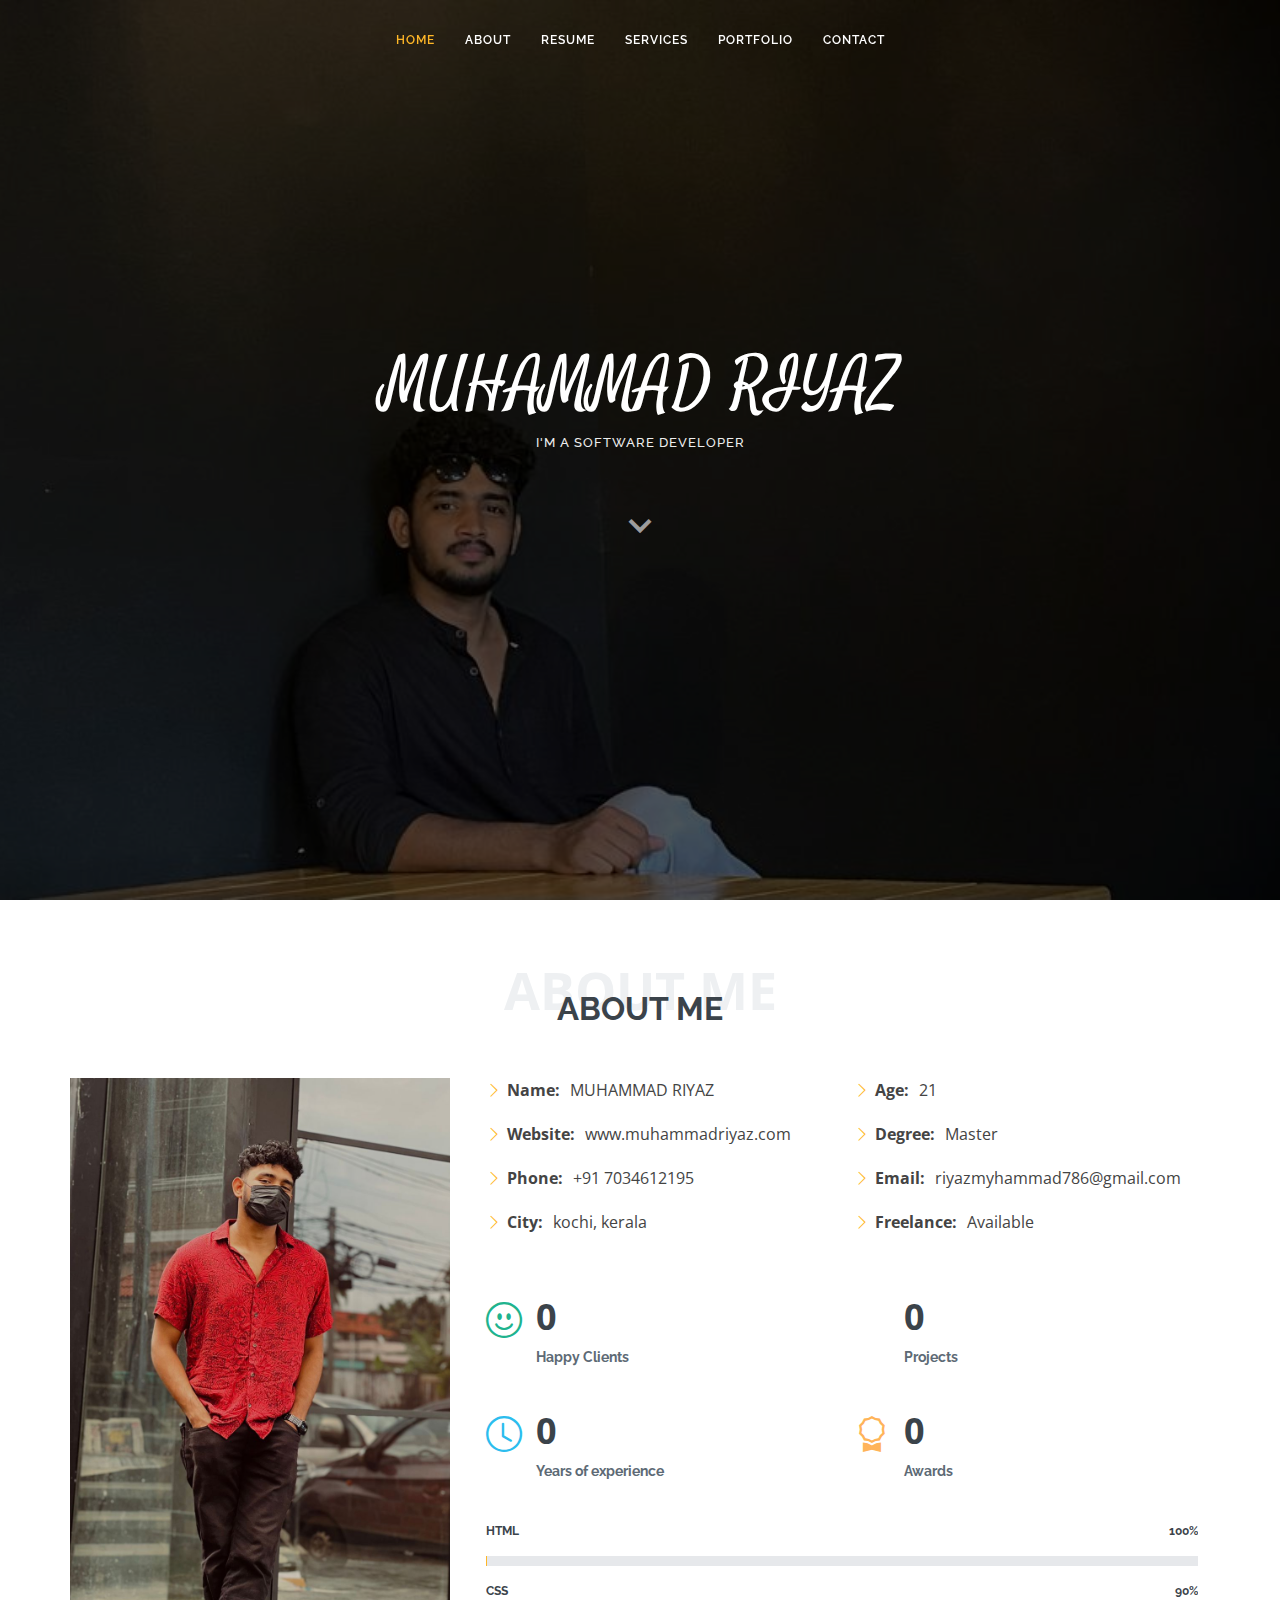
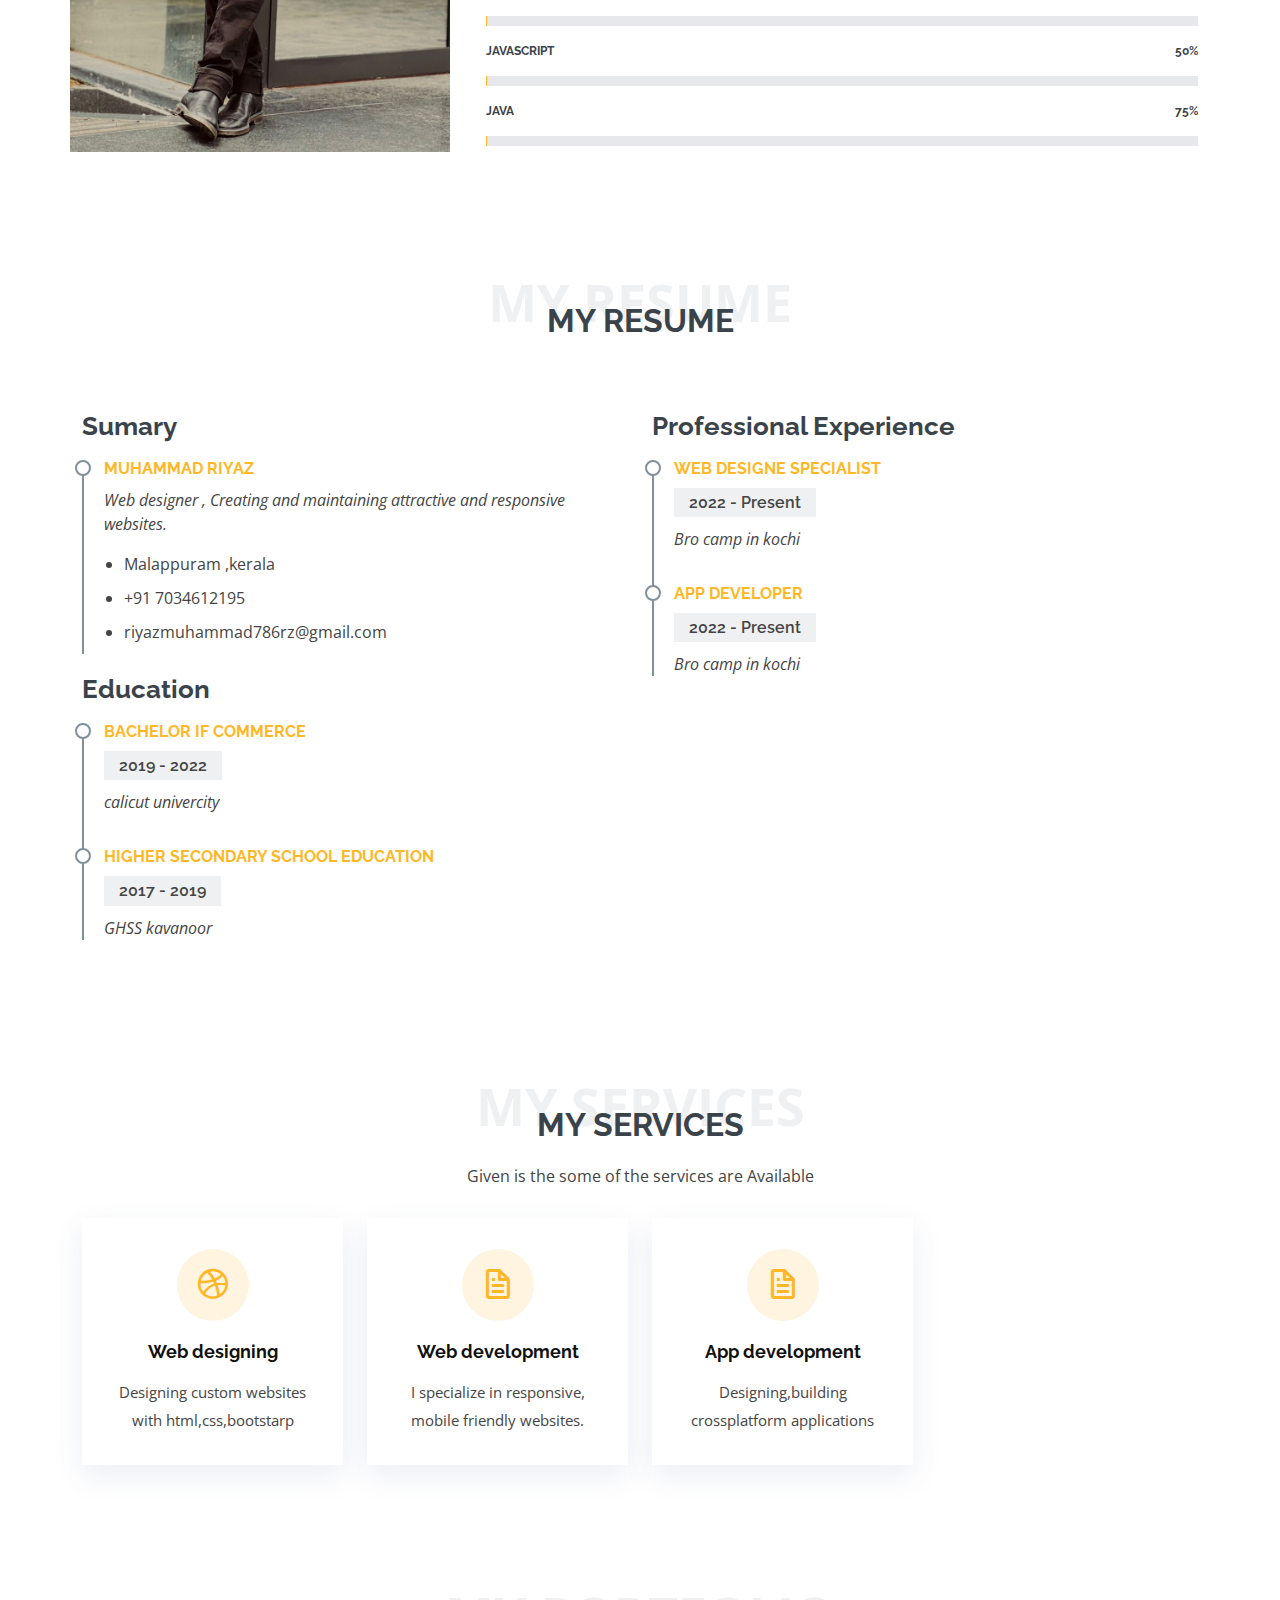
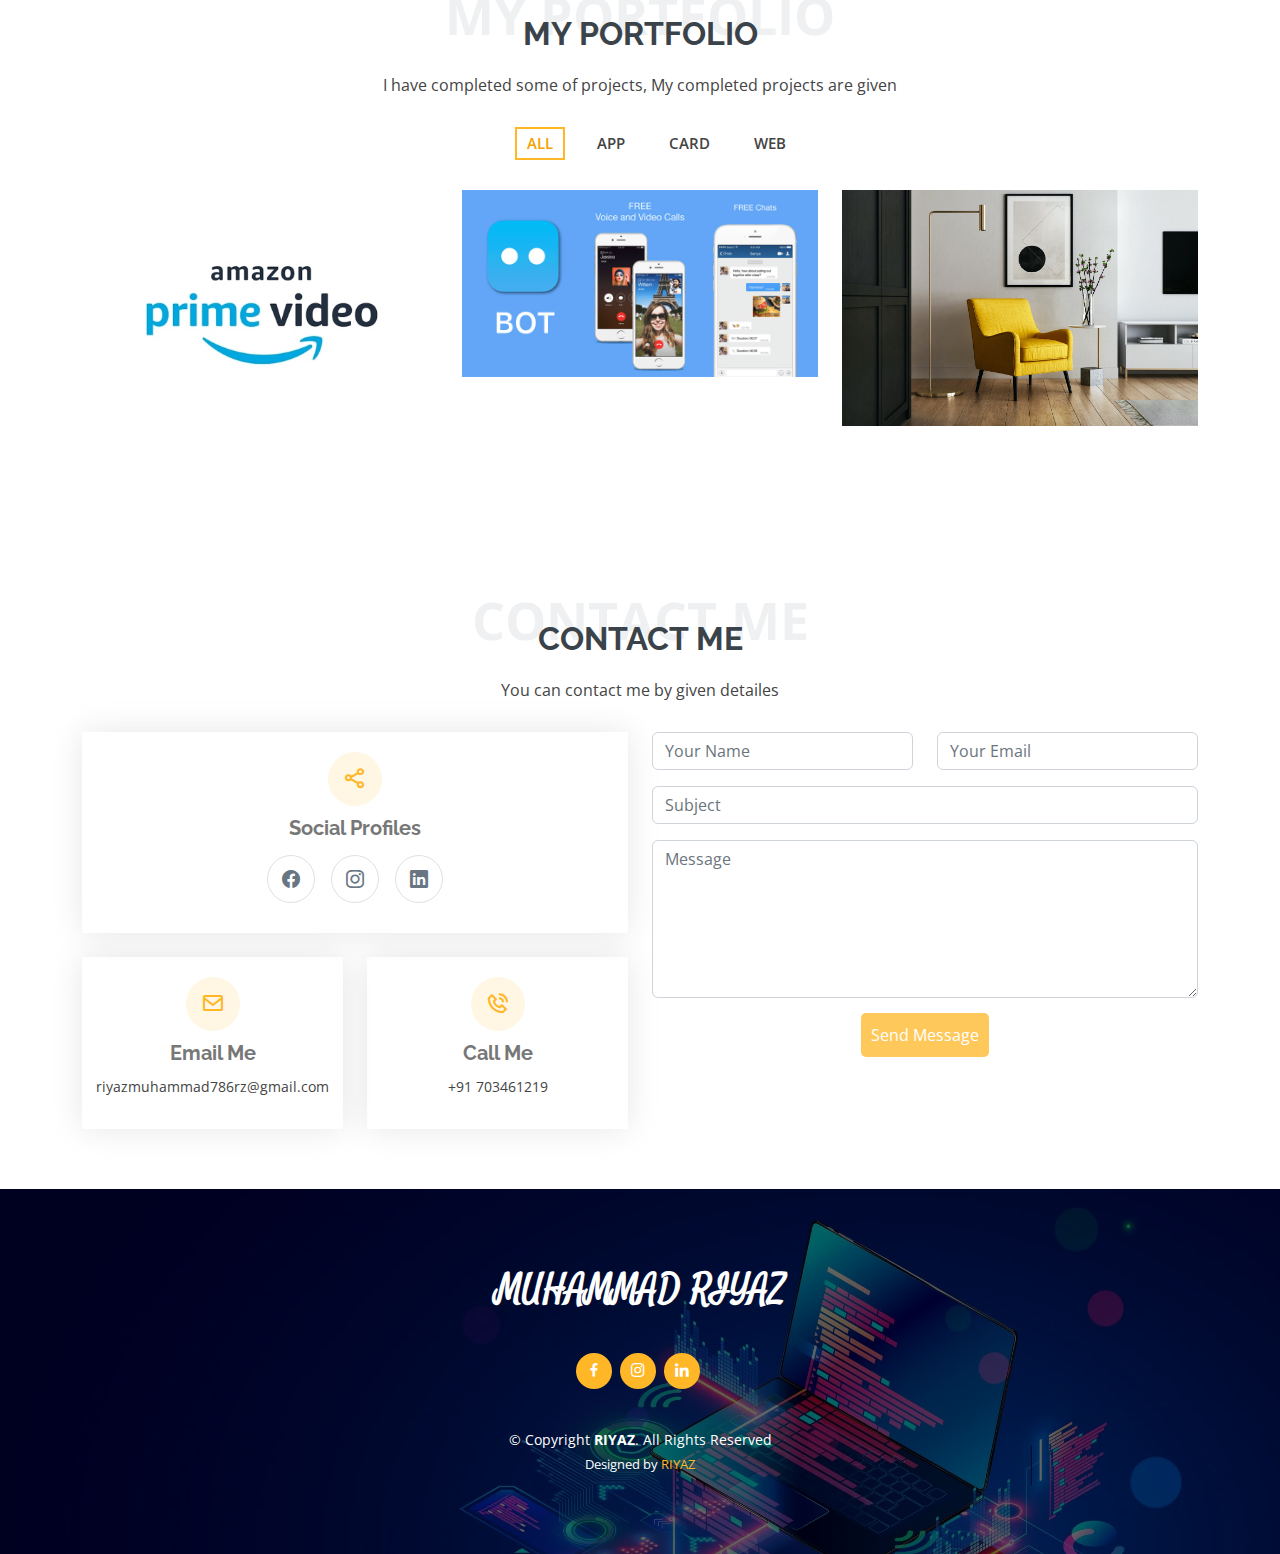
<file: index.html>
<!DOCTYPE html>
<html lang="en">

<head>
  <meta charset="utf-8">
  <meta content="width=device-width, initial-scale=1.0" name="viewport">

  <title>riyaz_mhd_</title>
  <meta content="" name="description">
  <meta content="" name="keywords">

  <!-- Favicons -->
  <link href="/assets/img/rz.jpeg" rel="icon">
  <link href="/assets/img/rz.jpeg" rel="apple-touch-icon">

  <!-- Google Fonts -->
  <link
    href="https://fonts.googleapis.com/css?family=Open+Sans:300,300i,400,400i,600,600i,700,700i|Raleway:300,300i,400,400i,500,500i,600,600i,700,700i|Satisfy"
    rel="stylesheet">

  <script src="https://ajax.googleapis.com/ajax/libs/jquery/3.5.1/jquery.min.js"></script>
  <!-- Vendor CSS Files -->
  <link href="assets/vendor/bootstrap/css/bootstrap.min.css" rel="stylesheet">
  <link href="assets/vendor/bootstrap-icons/bootstrap-icons.css" rel="stylesheet">
  <link href="assets/vendor/boxicons/css/boxicons.min.css" rel="stylesheet">
  <link href="assets/vendor/glightbox/css/glightbox.min.css" rel="stylesheet">
  <link href="assets/vendor/swiper/swiper-bundle.min.css" rel="stylesheet">

  <!-- Template Main CSS File -->
  <link href="assets/css/style.css" rel="stylesheet">

  <!-- =======================================================
  * Template Name: Laura - v4.8.1
  * Template URL: https://bootstrapmade.com/laura-free-creative-bootstrap-theme/
  * Author: BootstrapMade.com
  * License: https://bootstrapmade.com/license/
  ======================================================== -->
</head>

<body>

  <!-- ======= Header ======= -->
  <header id="header" class="fixed-top d-flex justify-content-center align-items-center header-transparent">

    <nav id="navbar" class="navbar">
      <ul>
        <li><a class="nav-link scrollto active" href="#hero">Home</a></li>
        <li><a class="nav-link scrollto" href="#about">About</a></li>
        <li><a class="nav-link scrollto" href="#resume">Resume</a></li>
        <li><a class="nav-link scrollto" href="#services">Services</a></li>
        <li><a class="nav-link scrollto " href="#portfolio">Portfolio</a></li>


        <li><a class="nav-link scrollto" href="#contact">Contact</a></li>
      </ul>
      <i class="bi bi-list mobile-nav-toggle"></i>
    </nav><!-- .navbar -->

  </header><!-- End Header -->

  <!-- ======= Hero Section ======= -->
  <section id="hero">
    <div class="hero-container">
      <h1>MUHAMMAD RIYAZ</h1>
      <h2>I'm a software developer </h2>
      <a href="#about" class="btn-scroll scrollto" title="Scroll Down"><i class="bx bx-chevron-down"></i></a>
    </div>
  </section><!-- End Hero -->

  <main id="main">

    <!-- ======= About Me Section ======= -->
    <section id="about" class="about">
      <div class="container">

        <div class="section-title">
          <span>About Me</span>
          <h2>About Me</h2>

        </div>

        <div class="row">
          <div class="image col-lg-4 d-flex align-items-stretch justify-content-center justify-content-lg-start"></div>
          <div class="col-lg-8 d-flex flex-column align-items-stretch">
            <div class="content ps-lg-4 d-flex flex-column justify-content-center">
              <div class="row">
                <div class="col-lg-6">
                  <ul>
                    <li><i class="bi bi-chevron-right"></i> <strong>Name:</strong> <span>MUHAMMAD RIYAZ</span></li>
                    <li><i class="bi bi-chevron-right"></i> <strong>Website:</strong> <span>www.muhammadriyaz.com</span>
                    </li>
                    <li><i class="bi bi-chevron-right"></i> <strong>Phone:</strong> <span>+91 7034612195</span></li>
                    <li><i class="bi bi-chevron-right"></i> <strong>City:</strong> <span>kochi, kerala</span></li>
                  </ul>
                </div>
                <div class="col-lg-6">
                  <ul>
                    <li><i class="bi bi-chevron-right"></i> <strong>Age:</strong> <span>21</span></li>
                    <li><i class="bi bi-chevron-right"></i> <strong>Degree:</strong> <span>Master</span></li>
                    <li><i class="bi bi-chevron-right"></i> <strong>Email:</strong>
                      <span>riyazmyhammad786@gmail.com</span></li>
                    <li><i class="bi bi-chevron-right"></i> <strong>Freelance:</strong> <span>Available</span></li>
                  </ul>
                </div>
              </div>
              <div class="row mt-n4">
                <div class="col-md-6 mt-5 d-md-flex align-items-md-stretch">
                  <div class="count-box">
                    <i class="bi bi-emoji-smile" style="color: #20b38e;"></i>
                    <span data-purecounter-start="0" data-purecounter-end="0" data-purecounter-duration="1"
                      class="purecounter"></span>
                    <p><strong>Happy Clients</strong></p>
                  </div>
                </div>

                <div class="col-md-6 mt-5 d-md-flex align-items-md-stretch">
                  <div class="count-box">
                    <i class="bi bi-journal-richtextr" style="color: #8a1ac2;"></i>
                    <span data-purecounter-start="0" data-purecounter-end="3" data-purecounter-duration="1"
                      class="purecounter"></span>
                    <p><strong>Projects</strong></p>
                  </div>
                </div>

                <div class="col-md-6 mt-5 d-md-flex align-items-md-stretch">
                  <div class="count-box">
                    <i class="bi bi-clock" style="color: #2cbdee;"></i>
                    <span data-purecounter-start="0" data-purecounter-end="1" data-purecounter-duration="1"
                      class="purecounter"></span>
                    <p><strong>Years of experience</strong> </p>
                  </div>
                </div>

                <div class="col-md-6 mt-5 d-md-flex align-items-md-stretch">
                  <div class="count-box">
                    <i class="bi bi-award" style="color: #ffb459;"></i>
                    <span data-purecounter-start="0" data-purecounter-end="0" data-purecounter-duration="1"
                      class="purecounter"></span>
                    <p><strong>Awards</strong> </p>
                  </div>
                </div>
              </div>
            </div><!-- End .content-->

            <div class="skills-content ps-lg-4">
              <div class="progress">
                <span class="skill">HTML <i class="val">100%</i></span>
                <div class="progress-bar-wrap">
                  <div class="progress-bar" role="progressbar" aria-valuenow="100" aria-valuemin="0"
                    aria-valuemax="100"></div>
                </div>
              </div>

              <div class="progress">
                <span class="skill">CSS <i class="val">90%</i></span>
                <div class="progress-bar-wrap">
                  <div class="progress-bar" role="progressbar" aria-valuenow="90" aria-valuemin="0" aria-valuemax="100">
                  </div>
                </div>
              </div>

              <div class="progress">
                <span class="skill">JavaScript <i class="val">50%</i></span>
                <div class="progress-bar-wrap">
                  <div class="progress-bar" role="progressbar" aria-valuenow="50" aria-valuemin="0" aria-valuemax="100">
                  </div>
                </div>
              </div>
              <div class="progress">
                <span class="skill">Java <i class="val">75%</i></span>
                <div class="progress-bar-wrap">
                  <div class="progress-bar" role="progressbar" aria-valuenow="75" aria-valuemin="0" aria-valuemax="100">
                  </div>
                </div>
              </div>



            </div>

          </div>
        </div>

      </div>
    </section><!-- End About Me Section -->

    <!-- ======= My Resume Section ======= -->
    <section id="resume" class="resume">
      <div class="container">

        <div class="section-title">
          <span>My Resume</span>
          <h2>My Resume</h2>
        </div>

        <div class="row">
          <div class="col-lg-6">
            <h3 class="resume-title">Sumary</h3>
            <div class="resume-item pb-0">
              <h4>MUHAMMAD RIYAZ</h4>
              <p><em>Web designer , Creating and maintaining attractive and responsive websites.</em></p>
              <p>
              <ul>
                <li>Malappuram ,kerala</li>
                <li>+91 7034612195</li>
                <li>riyazmuhammad786rz@gmail.com</li>
              </ul>
              </p>
            </div>

            <h3 class="resume-title">Education</h3>
            <div class="resume-item">
              <h4>BACHELOR IF COMMERCE</h4>
              <h5>2019 - 2022</h5>
              <p><em>calicut univercity</em></p>

            </div>
            <div class="resume-item">
              <h4>HIGHER SECONDARY SCHOOL EDUCATION</h4>
              <h5>2017 - 2019</h5>
              <p><em>GHSS kavanoor</em></p>
            </div>

          </div>
          <div class="col-lg-6">
            <h3 class="resume-title">Professional Experience</h3>
            <div class="resume-item">
              <h4> web designe specialist</h4>
              <h5>2022 - Present</h5>
              <p><em>Bro camp in kochi</em></p>
            </div>
            <div class="resume-item">
              <h4>app developer </h4>
              <h5>2022 - Present</h5>
              <p><em>Bro camp in kochi</em></p>
              <p>

              </p>
            </div>
          </div>
        </div>

      </div>
    </section><!-- End My Resume Section -->

    <!-- ======= My Services Section ======= -->
    <section id="services" class="services">
      <div class="container">

        <div class="section-title">
          <span>My Services</span>
          <h2>My Services</h2>
          <p>Given is the some of the services are Available</p>
        </div>

        <div class="row">
          <div class="col-md-6 col-lg-3 d-flex align-items-stretch mb-5 mb-lg-0">
            <div class="icon-box">
              <div class="icon"><i class="bx bxl-dribbble"></i></div>
              <h4 class="title"><a href="">Web designing</a></h4>
              <p class="description">Designing custom websites with html,css,bootstarp</p>
            </div>
          </div>

          <div class="col-md-6 col-lg-3 d-flex align-items-stretch mb-5 mb-lg-0">
            <div class="icon-box">
              <div class="icon"><i class="bx bx-file"></i></div>
              <h4 class="title"><a href="">Web development</a></h4>
              <p class="description">I specialize in responsive, mobile friendly websites.</p>
            </div>
          </div>

          <div class="col-md-6 col-lg-3 d-flex align-items-stretch mb-5 mb-lg-0">
            <div class="icon-box">
              <div class="icon"><i class="bx bx-file"></i></div>
              <h4 class="title"><a href="">App development</a></h4>
              <p class="description">Designing,building crossplatform applications</p>
            </div>
          </div>




        </div>

      </div>
    </section><!-- End My Services Section -->





    <!-- ======= My Portfolio Section ======= -->
    <section id="portfolio" class="portfolio">
      <div class="container">

        <div class="section-title">
          <span>My Portfolio</span>
          <h2>My Portfolio</h2>
          <p>I have completed some of projects, My completed projects are given</p>
        </div>

        <ul id="portfolio-flters" class="d-flex justify-content-center">
          <li data-filter="*" class="filter-active">All</li>
          <li data-filter=".filter-app">App</li>
          <li data-filter=".filter-card">Card</li>
          <li data-filter=".filter-web">Web</li>
        </ul>

        <div class="row portfolio-container">



          <div class="col-lg-4 col-md-6 portfolio-item filter-web">
            <div class="portfolio-img"><img src="assets/img/portfolio/new.jpg" class="img-fluid" alt=""></div>
            <div class="portfolio-info">
              <h4>Web 1</h4>
              <p>Web</p>
              <a href="assets/img/portfolio/prime.jpg" data-gallery="portfolioGallery"
                class="portfolio-lightbox preview-link" title="Web 3"><i class="bx bx-plus"></i></a>
              <a href="https://muhammadriyazz.github.io/prime_clone/" class="details-link" title="More Details"><i
                  class="bx bx-link"></i></a>
            </div>
          </div>




          <div class="col-lg-4 col-md-6 portfolio-item filter-web">
            <div class="portfolio-img"><img src="assets/img/portfolio/bt.png" class="img-fluid" alt=""></div>
            <div class="portfolio-info">
              <h4>Web 2</h4>
              <p>Web</p>
              <a href="assets/img/portfolio/botim.jpg" data-gallery="portfolioGallery"
                class="portfolio-lightbox preview-link" title="Web 2"><i class="bx bx-plus"></i></a>
              <a href="https://muhammadriyazz.github.io/Botim_Clone/" class="details-link" title="More Details"><i
                  class="bx bx-link"></i></a>
            </div>
          </div>






          <div class="col-lg-4 col-md-6 portfolio-item filter-web">
            <div class="portfolio-img"><img src="assets/img/portfolio/portfolio-9.jpg" class="img-fluid" alt=""></div>
            <div class="portfolio-info">
              <h4>Web 3</h4>
              <p>Web</p>
              <a href="assets/img/portfolio/portfolio-9.jpg" data-gallery="portfolioGallery"
                class="portfolio-lightbox preview-link" title="Web 3"><i class="bx bx-plus"></i></a>
              <a href="portfolio-details.html" class="details-link" title="More Details"><i class="bx bx-link"></i></a>
            </div>
          </div>

        </div>

      </div>
    </section><!-- End My Portfolio Section -->



    <!-- ======= Contact Me Section ======= -->
    <section id="contact" class="contact">
      <div class="container">

        <div class="section-title">
          <span>Contact Me</span>
          <h2>Contact Me</h2>
          <p>You can contact me by given detailes</p>
        </div>

        <div class="row">

          <div class="col-lg-6">

            <div class="row">
              <div class="col-md-12">
                <div class="info-box">
                  <i class="bx bx-share-alt"></i>
                  <h3>Social Profiles</h3>
                  <div class="social-links">

                    <a href="#" class="facebook"><i class="bi bi-facebook"></i></a>
                    <a href="https://www.instagram.com/riyaz_mhd_/" class="instagram"><i
                        class="bi bi-instagram"></i></a>
                    <a href="#" class="linkedin"><i class="bi bi-linkedin"></i></a>
                  </div>
                </div>
              </div>
              <div class="col-md-6">
                <div class="info-box mt-4">
                  <i class="bx bx-envelope"></i>
                  <h3>Email Me</h3>
                  <p>riyazmuhammad786rz@gmail.com</p>
                </div>
              </div>
              <div class="col-md-6">
                <div class="info-box mt-4">
                  <i class="bx bx-phone-call"></i>
                  <h3>Call Me</h3>
                  <p>+91 703461219</p>
                </div>
              </div>
            </div>

          </div>

          <div class="col-lg-6">
            <form id="submit-form" name="google-sheet" role="form" >
              <div class="row">
                <div class="col-md-6 form-group">
                  <input type="text" name="name" class="form-control" id="contact-name" placeholder="Your Name"  onkeyup=" validateName()">
                  <span id="name-error"></span>
                </div>
                <div class="col-md-6 form-group mt-3 mt-md-0">
                  <input type="email" class="form-control" name="email" id="contact-email" placeholder="Your Email"   onkeyup="validateEmail()">
                  <span id="email-error"></span>
                </div>
            
              <div class="form-group mt-3">
                <input type="text" class="form-control" name="subject" id="subject" placeholder="Subject" >
              </div>
              <div class="form-group mt-3">
                <textarea class="form-control" name="message" rows="6"id="contact-message" placeholder="Message"  onkeyup="validateMessage()"></textarea>
                <span id="message-error"></span>
              </div>

              <!-- <div class="my-3">
                <div class="loading">Loading</div>
                <div class="error-message"></div>
                <div class="sent-message">Your message has been sent. Thank you!</div>
              </div> -->
              <div class="text-center"><button type="submit"
                  style="background-color:#ffc85a; padding: 10px;  border: 0; border: 0; border-radius: 5px; color: white; margin-top: 15px;">Send
                  Message</button>
                </div>
                 <div class="text-center"><span id="submit-error" ></span></div>
               
            </form>
          </div>

        </div>

      </div>
    </section><!-- End Contact Me Section -->

  </main><!-- End #main -->

  <!-- ======= Footer ======= -->
  <footer id="footer">
    <div class="container">
      <h3>MUHAMMAD RIYAZ</h3>
      <p></p>
      <div class="social-links">

        <a href="#" class="facebook"><i class="bx bxl-facebook"></i></a>
        <a href="https://www.instagram.com/riyaz_mhd_/" class="instagram"><i class="bx bxl-instagram"></i></a>

        <a href="#" class="linkedin"><i class="bx bxl-linkedin"></i></a>
      </div>
      <div class="copyright">
        &copy; Copyright <strong><span>RIYAZ</span></strong>. All Rights Reserved
      </div>
      <div class="credits">
        <!-- All the links in the footer should remain intact. -->
        <!-- You can delete the links only if you purchased the pro version. -->
        <!-- Licensing information: https://bootstrapmade.com/license/ -->
        <!-- Purchase the pro version with working PHP/AJAX contact form: https://bootstrapmade.com/laura-free-creative-bootstrap-theme/ -->
        Designed by <a href="">RIYAZ</a>
      </div>
    </div>
  </footer><!-- End Footer -->

  <a href="#" class="back-to-top d-flex align-items-center justify-content-center"><i
      class="bi bi-arrow-up-short"></i></a>

  <!-- Vendor JS Files -->
  <script src="assets/vendor/purecounter/purecounter_vanilla.js"></script>
  <script src="assets/vendor/bootstrap/js/bootstrap.bundle.min.js"></script>
  <script src="assets/vendor/glightbox/js/glightbox.min.js"></script>
  <script src="assets/vendor/isotope-layout/isotope.pkgd.min.js"></script>
  <script src="assets/vendor/swiper/swiper-bundle.min.js"></script>
  <script src="assets/vendor/waypoints/noframework.waypoints.js"></script>
  <script src="assets/vendor/php-email-form/validate.js"></script>

  <!-- Template Main JS File -->
  <script src="assets/js/main.js"></script>
  <!-- <script>
      $("#submit-form").submit((e) => {
        e.preventDefault()
        $.ajax({
          url: "https://script.google.com/macros/s/AKfycbxbJoHtHOYE6G2NrtHDv9trFAK_vX5rQCB81nxz-XvcUIHIjSRbs5xmW8Ri-TcGG7bU/exec",
          data: $("#submit-form").serialize(),
          method: "post",
          success: function (response) {
            alert("Form submitted successfully")
            window.location.reload()
            //window.location.href="https://google.com"
          },
          error: function (err) {
            alert("Something Error")

          }
        })
      })

  </script> -->

  <script>
    const scriptURL = 'https://script.google.com/macros/s/AKfycbxbJoHtHOYE6G2NrtHDv9trFAK_vX5rQCB81nxz-XvcUIHIjSRbs5xmW8Ri-TcGG7bU/exec'
    const form = document.forms['google-sheet']
  
    form.addEventListener('submit', e => {
      e.preventDefault()
      if(validateName() && validateEmail() && validateMessage()){
      fetch(scriptURL, { method: 'POST', body: new FormData(form)})
        .then(response =>alert('Success!',response))
        .catch(error => console.error('Error!', error.message))
        document.getElementById("submit-form").reset();
      }else{

        var error=document.getElementById('submit-error')
        error.innerHTML='Fill all fields'
        error.style.color='red'
        setTimeout(function(){
          error.innerHTML=''
        },3000);
      } 
    })
    

  </script>


  <script>
    var nameError = document.getElementById('name-error');
    var emailError = document.getElementById('email-error');
    var messageError = document.getElementById('message-error');
    var submitError = document.getElementById('submit-error');


    function validateName() {
      var name = document.getElementById('contact-name').value.trim();

      if (name.length == 0) {
        nameError.innerHTML = 'Name is Required';
        nameError.style.color = 'red'
        return false;
      }

      if (!name.match(/^[A-Za-z][A-Za-z]*$/)) {
        nameError.innerHTML = 'invalid name';
        nameError.style.color = 'red'
        return false;
      }

      nameError.innerHTML = 'Name is valid';
      nameError.style.color = 'green'
      return true;
    }
    function validatesubmit() {
      var submit = document.getElementById('contact-subject').value;
      if (submit.length == 0) {
        submitError.innerHTML = 'subject is Required';
        submitError.style.color = 'red'
        return false;
      }
    }

    function validateEmail() {
      var email = document.getElementById('contact-email').value;
      if (email.length == 0) {
        emailError.innerHTML = 'Email is Required';
        emailError.style.color = 'red'
        return false;
      }

      if (!email.match(/^(([^<>()[\]\\.,;:\s@\"]+(\.[^<>()[\]\\.,;:\s@\"]+)*)|(\".+\"))@((\[[0-9]{1,3}\.[0-9]{1,3}\.[0-9]{1,3}\.[0-9]{1,3}\])|(([a-zA-Z\-0-9]+\.)+[a-zA-Z]{2,}))$/)) {
        emailError.innerHTML = 'Email is Invalid';
        emailError.style.color = 'red'
        return false;
      }
      emailError.innerHTML = 'Email is valid';
      emailError.style.color = 'green'
      return true;
    }
    

    function validateMessage() {
      var message = document.getElementById('contact-message').value;
      var Required = 10;
      var left = Required - message.length;

      if (left > 0) {
        messageError.innerHTML = left + ' more character Required';
        messageError.style.color = 'red'
        return false;

      }
      
      messageError.innerHTML = 'Message is valid';
      messageError.style.color = 'green'
      return true;

    }
  </script>

</body>

</html>
</file>
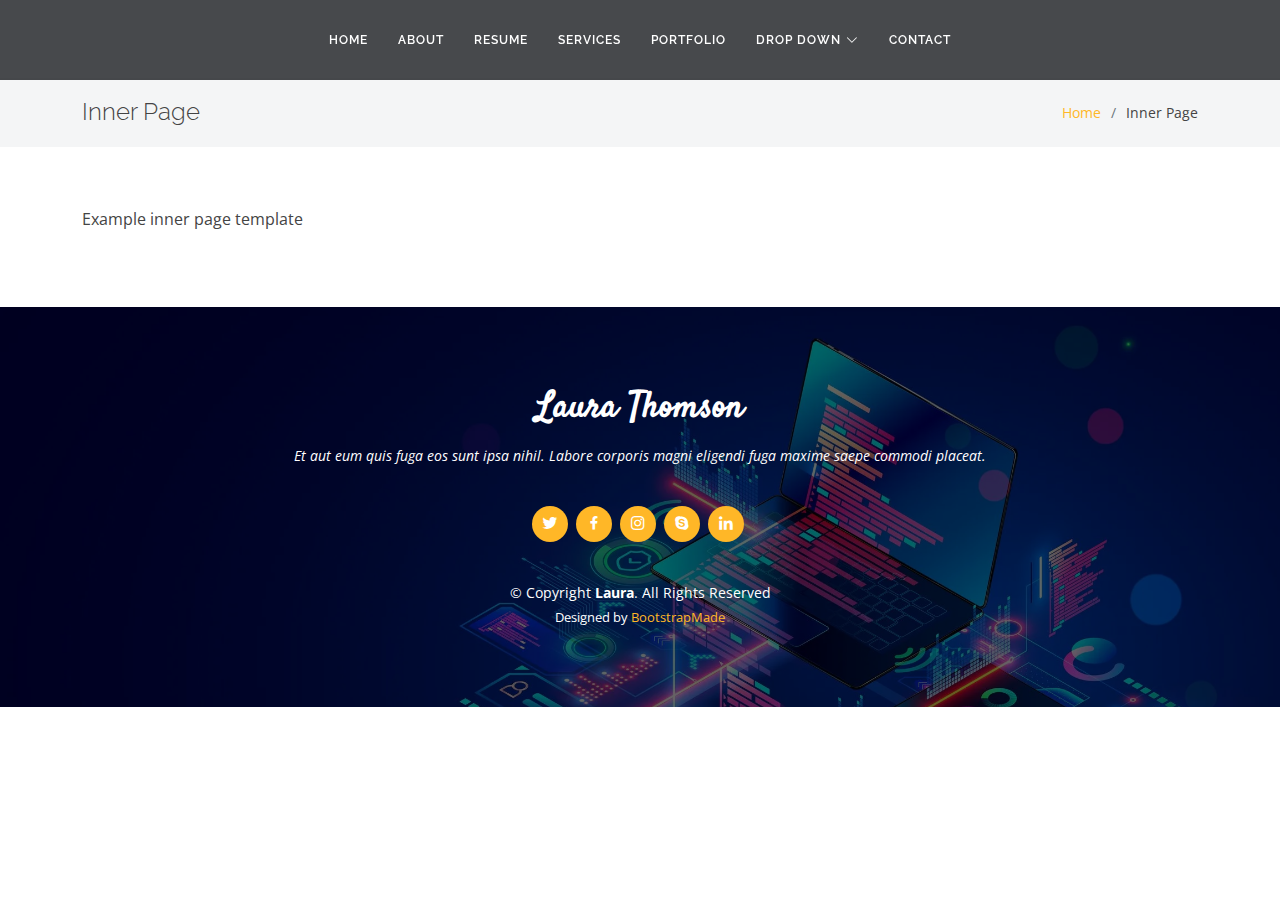
<file: inner-page.html>
<!DOCTYPE html>
<html lang="en">

<head>
  <meta charset="utf-8">
  <meta content="width=device-width, initial-scale=1.0" name="viewport">

  <title>Inner Page - Laura Bootstrap Template</title>
  <meta content="" name="description">
  <meta content="" name="keywords">

  <!-- Favicons -->
  <link href="assets/img/favicon.png" rel="icon">
  <link href="assets/img/apple-touch-icon.png" rel="apple-touch-icon">

  <!-- Google Fonts -->
  <link href="https://fonts.googleapis.com/css?family=Open+Sans:300,300i,400,400i,600,600i,700,700i|Raleway:300,300i,400,400i,500,500i,600,600i,700,700i|Satisfy" rel="stylesheet">

  <!-- Vendor CSS Files -->
  <link href="assets/vendor/bootstrap/css/bootstrap.min.css" rel="stylesheet">
  <link href="assets/vendor/bootstrap-icons/bootstrap-icons.css" rel="stylesheet">
  <link href="assets/vendor/boxicons/css/boxicons.min.css" rel="stylesheet">
  <link href="assets/vendor/glightbox/css/glightbox.min.css" rel="stylesheet">
  <link href="assets/vendor/swiper/swiper-bundle.min.css" rel="stylesheet">

  <!-- Template Main CSS File -->
  <link href="assets/css/style.css" rel="stylesheet">

  <!-- =======================================================
  * Template Name: Laura - v4.8.1
  * Template URL: https://bootstrapmade.com/laura-free-creative-bootstrap-theme/
  * Author: BootstrapMade.com
  * License: https://bootstrapmade.com/license/
  ======================================================== -->
</head>

<body>

  <!-- ======= Header ======= -->
  <header id="header" class="fixed-top d-flex justify-content-center align-items-center ">

    <nav id="navbar" class="navbar">
      <ul>
        <li><a class="nav-link scrollto " href="#hero">Home</a></li>
        <li><a class="nav-link scrollto" href="#about">About</a></li>
        <li><a class="nav-link scrollto" href="#resume">Resume</a></li>
        <li><a class="nav-link scrollto" href="#services">Services</a></li>
        <li><a class="nav-link scrollto " href="#portfolio">Portfolio</a></li>
        <li class="dropdown"><a href="#"><span>Drop Down</span> <i class="bi bi-chevron-down"></i></a>
          <ul>
            <li><a href="#">Drop Down 1</a></li>
            <li class="dropdown"><a href="#"><span>Deep Drop Down</span> <i class="bi bi-chevron-right"></i></a>
              <ul>
                <li><a href="#">Deep Drop Down 1</a></li>
                <li><a href="#">Deep Drop Down 2</a></li>
                <li><a href="#">Deep Drop Down 3</a></li>
                <li><a href="#">Deep Drop Down 4</a></li>
                <li><a href="#">Deep Drop Down 5</a></li>
              </ul>
            </li>
            <li><a href="#">Drop Down 2</a></li>
            <li><a href="#">Drop Down 3</a></li>
            <li><a href="#">Drop Down 4</a></li>
          </ul>
        </li>
        <li><a class="nav-link scrollto" href="#contact">Contact</a></li>
      </ul>
      <i class="bi bi-list mobile-nav-toggle"></i>
    </nav><!-- .navbar -->

  </header><!-- End Header -->

  <main id="main">

    <!-- ======= Breadcrumbs ======= -->
    <section class="breadcrumbs">
      <div class="container">

        <div class="d-flex justify-content-between align-items-center">
          <h2>Inner Page</h2>
          <ol>
            <li><a href="index.html">Home</a></li>
            <li>Inner Page</li>
          </ol>
        </div>

      </div>
    </section><!-- End Breadcrumbs -->

    <section class="inner-page">
      <div class="container">
        <p>
          Example inner page template
        </p>
      </div>
    </section>

  </main><!-- End #main -->

  <!-- ======= Footer ======= -->
  <footer id="footer">
    <div class="container">
      <h3>Laura Thomson</h3>
      <p>Et aut eum quis fuga eos sunt ipsa nihil. Labore corporis magni eligendi fuga maxime saepe commodi placeat.</p>
      <div class="social-links">
        <a href="#" class="twitter"><i class="bx bxl-twitter"></i></a>
        <a href="#" class="facebook"><i class="bx bxl-facebook"></i></a>
        <a href="#" class="instagram"><i class="bx bxl-instagram"></i></a>
        <a href="#" class="google-plus"><i class="bx bxl-skype"></i></a>
        <a href="#" class="linkedin"><i class="bx bxl-linkedin"></i></a>
      </div>
      <div class="copyright">
        &copy; Copyright <strong><span>Laura</span></strong>. All Rights Reserved
      </div>
      <div class="credits">
        <!-- All the links in the footer should remain intact. -->
        <!-- You can delete the links only if you purchased the pro version. -->
        <!-- Licensing information: https://bootstrapmade.com/license/ -->
        <!-- Purchase the pro version with working PHP/AJAX contact form: https://bootstrapmade.com/laura-free-creative-bootstrap-theme/ -->
        Designed by <a href="https://bootstrapmade.com/">BootstrapMade</a>
      </div>
    </div>
  </footer><!-- End Footer -->

  <a href="#" class="back-to-top d-flex align-items-center justify-content-center"><i class="bi bi-arrow-up-short"></i></a>

  <!-- Vendor JS Files -->
  <script src="assets/vendor/purecounter/purecounter_vanilla.js"></script>
  <script src="assets/vendor/bootstrap/js/bootstrap.bundle.min.js"></script>
  <script src="assets/vendor/glightbox/js/glightbox.min.js"></script>
  <script src="assets/vendor/isotope-layout/isotope.pkgd.min.js"></script>
  <script src="assets/vendor/swiper/swiper-bundle.min.js"></script>
  <script src="assets/vendor/waypoints/noframework.waypoints.js"></script>
  <script src="assets/vendor/php-email-form/validate.js"></script>

  <!-- Template Main JS File -->
  <script src="assets/js/main.js"></script>

</body>

</html>
</file>
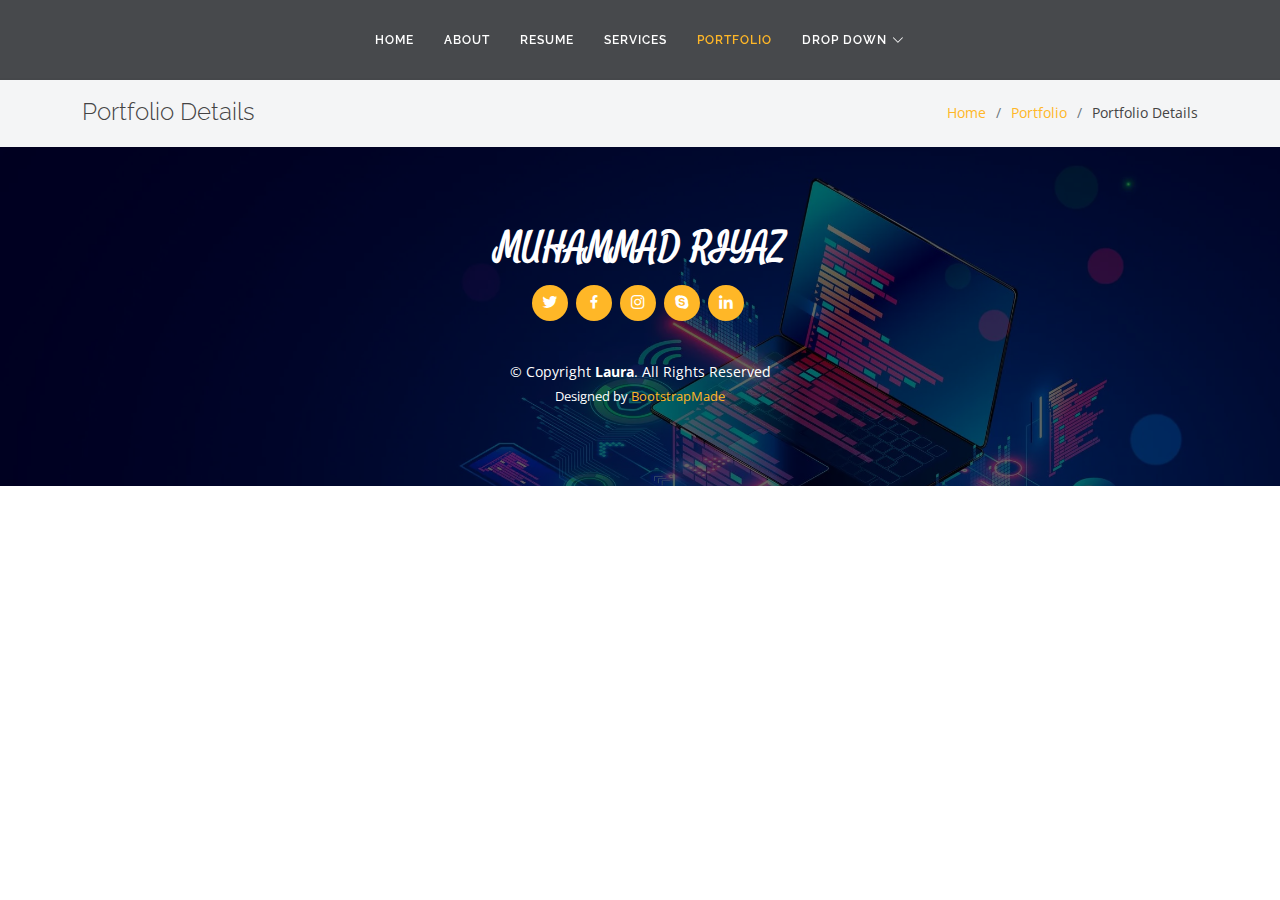
<file: portfolio-details.html>
<!DOCTYPE html>
<html lang="en">

<head>
  <meta charset="utf-8">
  <meta content="width=device-width, initial-scale=1.0" name="viewport">

  <title>Portfolio Details - Laura Bootstrap Template</title>
  <meta content="" name="description">
  <meta content="" name="keywords">

  <!-- Favicons -->
  <link href="assets/img/favicon.png" rel="icon">
  <link href="assets/img/apple-touch-icon.png" rel="apple-touch-icon">

  <!-- Google Fonts -->
  <link href="https://fonts.googleapis.com/css?family=Open+Sans:300,300i,400,400i,600,600i,700,700i|Raleway:300,300i,400,400i,500,500i,600,600i,700,700i|Satisfy" rel="stylesheet">

  <!-- Vendor CSS Files -->
  <link href="assets/vendor/bootstrap/css/bootstrap.min.css" rel="stylesheet">
  <link href="assets/vendor/bootstrap-icons/bootstrap-icons.css" rel="stylesheet">
  <link href="assets/vendor/boxicons/css/boxicons.min.css" rel="stylesheet">
  <link href="assets/vendor/glightbox/css/glightbox.min.css" rel="stylesheet">
  <link href="assets/vendor/swiper/swiper-bundle.min.css" rel="stylesheet">

  <!-- Template Main CSS File -->
  <link href="assets/css/style.css" rel="stylesheet">

  <!-- =======================================================
  * Template Name: Laura - v4.8.1
  * Template URL: https://bootstrapmade.com/laura-free-creative-bootstrap-theme/
  * Author: BootstrapMade.com
  * License: https://bootstrapmade.com/license/
  ======================================================== -->
</head>

<body>

  <!-- ======= Header ======= -->
  <header id="header" class="fixed-top d-flex justify-content-center align-items-center ">

    <nav id="navbar" class="navbar">
      <ul>
        <li><a class="nav-link scrollto " href="#hero">Home</a></li>
        <li><a class="nav-link scrollto" href="#about">About</a></li>
        <li><a class="nav-link scrollto" href="#resume">Resume</a></li>
        <li><a class="nav-link scrollto" href="#services">Services</a></li>
        <li><a class="nav-link scrollto active" href="#portfolio">Portfolio</a></li>
        <li class="dropdown"><a href="#"><span>Drop Down</span> <i class="bi bi-chevron-down"></i></a>
          <ul>
            
        <li><a class="nav-link scrollto" href="#contact">Contact</a></li>
      </ul>
      <i class="bi bi-list mobile-nav-toggle"></i>
    </nav><!-- .navbar -->

  </header><!-- End Header -->

  <main id="main">

    <!-- ======= Breadcrumbs Section ======= -->
    <section class="breadcrumbs">
      <div class="container">

        <div class="d-flex justify-content-between align-items-center">
          <h2>Portfolio Details</h2>
          <ol>
            <li><a href="index.html">Home</a></li>
            <li><a href="portfolio.html">Portfolio</a></li>
            <li>Portfolio Details</li>
          </ol>
        </div>

      </div>
    </section><!-- Breadcrumbs Section -->

   
   
  </main><!-- End #main -->

  <!-- ======= Footer ======= -->
  <footer id="footer">
    <div class="container">
      <h3>MUHAMMAD RIYAZ</h3>
      
      <div class="social-links">
        <a href="#" class="twitter"><i class="bx bxl-twitter"></i></a>
        <a href="#" class="facebook"><i class="bx bxl-facebook"></i></a>
        <a href="https://www.instagram.com/riyaz_mhd_/" class="instagram"><i class="bx bxl-instagram"></i></a>
        <a href="#" class="google-plus"><i class="bx bxl-skype"></i></a>
        <a href="#" class="linkedin"><i class="bx bxl-linkedin"></i></a>
      </div>
      <div class="copyright">
        &copy; Copyright <strong><span>Laura</span></strong>. All Rights Reserved
      </div>
      <div class="credits">
        <!-- All the links in the footer should remain intact. -->
        <!-- You can delete the links only if you purchased the pro version. -->
        <!-- Licensing information: https://bootstrapmade.com/license/ -->
        <!-- Purchase the pro version with working PHP/AJAX contact form: https://bootstrapmade.com/laura-free-creative-bootstrap-theme/ -->
        Designed by <a href="">BootstrapMade</a>
      </div>
    </div>
  </footer><!-- End Footer -->

  <a href="#" class="back-to-top d-flex align-items-center justify-content-center"><i class="bi bi-arrow-up-short"></i></a>

  <!-- Vendor JS Files -->
  <script src="assets/vendor/purecounter/purecounter_vanilla.js"></script>
  <script src="assets/vendor/bootstrap/js/bootstrap.bundle.min.js"></script>
  <script src="assets/vendor/glightbox/js/glightbox.min.js"></script>
  <script src="assets/vendor/isotope-layout/isotope.pkgd.min.js"></script>
  <script src="assets/vendor/swiper/swiper-bundle.min.js"></script>
  <script src="assets/vendor/waypoints/noframework.waypoints.js"></script>
  <script src="assets/vendor/php-email-form/validate.js"></script>

  <!-- Template Main JS File -->
  <script src="assets/js/main.js"></script>

</body>

</html>
</file>
<file: assets/css/style.css>
/**
* Template Name: Laura - v4.8.1
* Template URL: https://bootstrapmade.com/laura-free-creative-bootstrap-theme/
* Author: BootstrapMade.com
* License: https://bootstrapmade.com/license/
*/

/*--------------------------------------------------------------
# General
--------------------------------------------------------------*/
body {
  font-family: "Open Sans", sans-serif;
  color: #444444;
}

a {
  color: #ffb727;
  text-decoration: none;
}

a:hover {
  color: #ffc85a;
  text-decoration: none;
}

h1,
h2,
h3,
h4,
h5,
h6 {
  font-family: "Raleway", sans-serif;
}

/*--------------------------------------------------------------
# Back to top button
--------------------------------------------------------------*/
.back-to-top {
  position: fixed;
  visibility: hidden;
  opacity: 0;
  right: 15px;
  bottom: 15px;
  z-index: 996;
  background: #ffb727;
  width: 40px;
  height: 40px;
  border-radius: 4px;
  transition: all 0.4s;
}

.back-to-top i {
  font-size: 28px;
  color: #fff;
  line-height: 0;
}

.back-to-top:hover {
  background: #ffc550;
  color: #fff;
}

.back-to-top.active {
  visibility: visible;
  opacity: 1;
}

/*--------------------------------------------------------------
# Header
--------------------------------------------------------------*/
#header {
  z-index: 997;
  transition: all 0.5s;
  height: 80px;
  background: rgba(25, 28, 31, 0.8);
}

#header.header-transparent {
  background: transparent;
}

#header.header-scrolled {
  height: 60px;
  background: rgba(25, 28, 31, 0.8);
}

/*--------------------------------------------------------------
# Navigation Menu
--------------------------------------------------------------*/
/**
* Desktop Navigation 
*/
.navbar {
  padding: 0;
}

.navbar ul {
  margin: 0;
  padding: 0;
  display: flex;
  list-style: none;
  align-items: center;
}

.navbar li {
  position: relative;
}

.navbar a,
.navbar a:focus {
  display: flex;
  align-items: center;
  justify-content: space-between;
  padding: 10px 15px;
  color: #fff;
  white-space: nowrap;
  transition: 0.3s;
  font-size: 12px;
  font-family: "Raleway", sans-serif;
  text-transform: uppercase;
  font-weight: 600;
  letter-spacing: 1px;
}

.navbar a i,
.navbar a:focus i {
  font-size: 12px;
  line-height: 0;
  margin-left: 5px;
}

.navbar a:hover,
.navbar .active,
.navbar .active:focus,
.navbar li:hover>a {
  color: #ffb727;
}

.navbar .dropdown ul {
  display: block;
  position: absolute;
  left: 14px;
  top: calc(100% + 30px);
  margin: 0;
  padding: 10px 0;
  z-index: 99;
  opacity: 0;
  visibility: hidden;
  background: #fff;
  box-shadow: 0px 0px 30px rgba(127, 137, 161, 0.25);
  transition: 0.3s;
  border-radius: 4px;
}

.navbar .dropdown ul li {
  min-width: 200px;
}

.navbar .dropdown ul a {
  padding: 10px 20px;
  font-size: 14px;
  text-transform: none;
  font-weight: 400;
  color: #3b434a;
  letter-spacing: 1px;
}

.navbar .dropdown ul a i {
  font-size: 12px;
}

.navbar .dropdown ul a:hover,
.navbar .dropdown ul .active:hover,
.navbar .dropdown ul li:hover>a {
  color: #ffb727;
}

.navbar .dropdown:hover>ul {
  opacity: 1;
  top: 100%;
  visibility: visible;
}

.navbar .dropdown .dropdown ul {
  top: 0;
  left: calc(100% - 30px);
  visibility: hidden;
}

.navbar .dropdown .dropdown:hover>ul {
  opacity: 1;
  top: 0;
  left: 100%;
  visibility: visible;
}

@media (max-width: 1366px) {
  .navbar .dropdown .dropdown ul {
    left: -90%;
  }

  .navbar .dropdown .dropdown:hover>ul {
    left: -100%;
  }
}

/**
* Mobile Navigation 
*/
.mobile-nav-toggle {
  color: #fff;
  font-size: 28px;
  cursor: pointer;
  display: none;
  line-height: 0;
  transition: 0.5s;
}

@media (max-width: 991px) {
  .mobile-nav-toggle {
    display: block;
  }

  .navbar ul {
    display: none;
  }
}

.navbar-mobile {
  position: fixed;
  overflow: hidden;
  top: 0;
  right: 0;
  left: 0;
  bottom: 0;
  background: rgba(36, 41, 46, 0.9);
  transition: 0.3s;
  z-index: 999;
}

.navbar-mobile .mobile-nav-toggle {
  position: absolute;
  top: 15px;
  right: 15px;
}

.navbar-mobile ul {
  display: block;
  position: absolute;
  top: 55px;
  right: 15px;
  bottom: 15px;
  left: 15px;
  padding: 10px 0;
  border-radius: 10px;
  background-color: #fff;
  overflow-y: auto;
  transition: 0.3s;
}

.navbar-mobile a,
.navbar-mobile a:focus {
  padding: 10px 20px;
  font-size: 14px;
  color: #3b434a;
}

.navbar-mobile a:hover,
.navbar-mobile .active,
.navbar-mobile li:hover>a {
  color: #ffb727;
}

.navbar-mobile .getstarted,
.navbar-mobile .getstarted:focus {
  margin: 15px;
}

.navbar-mobile .dropdown ul {
  position: static;
  display: none;
  margin: 10px 20px;
  padding: 10px 0;
  z-index: 99;
  opacity: 1;
  visibility: visible;
  background: #fff;
  box-shadow: 0px 0px 30px rgba(127, 137, 161, 0.25);
}

.navbar-mobile .dropdown ul li {
  min-width: 200px;
}

.navbar-mobile .dropdown ul a {
  padding: 10px 20px;
}

.navbar-mobile .dropdown ul a i {
  font-size: 12px;
}

.navbar-mobile .dropdown ul a:hover,
.navbar-mobile .dropdown ul .active:hover,
.navbar-mobile .dropdown ul li:hover>a {
  color: #ffb727;
}

.navbar-mobile .dropdown>.dropdown-active {
  display: block;
}

/*--------------------------------------------------------------
# Hero Section
--------------------------------------------------------------*/
#hero {
  width: 100%;
  height: 100vh;
   background: url("../img/rz.jpeg") top right; 
  background-size: cover;
  position: relative;
}

#hero:before {
  content: "";
  background: rgba(0, 0, 0, 0.65);
  position: absolute;
  bottom: 0;
  top: 0;
  left: 0;
  right: 0;
}

#hero .hero-container {
  position: absolute;
  bottom: 0;
  top: 0;
  left: 0;
  right: 0;
  display: flex;
  justify-content: center;
  align-items: center;
  flex-direction: column;
  padding: 0 15px;
}

#hero h1 {
  margin: 0 0 10px 0;
  font-size: 64px;
  font-family: "Satisfy", serif;
  color: #fff;
}

#hero h2 {
  color: #eee;
  margin-bottom: 50px;
  font-size: 13px;
  font-weight: 500;
  letter-spacing: 1px;
  text-transform: uppercase;
}

#hero .btn-scroll {
  transition: 0.4s;
  color: rgba(255, 255, 255, 0.6);
  animation: up-down 1s ease-in-out infinite alternate-reverse both;
}

#hero .btn-scroll i {
  font-size: 48px;
}

#hero .btn-scroll:hover {
  color: #ffb727;
}

@media (min-width: 1024px) {
  #hero {
    background-attachment: fixed;
  }
}

@media (max-width: 575px) {
  #hero h1 {
    font-size: 40px;
  }

  #hero h2 {
    text-align: center;
    margin-bottom: 30px;
  }
}

@-webkit-keyframes up-down {
  0% {
    transform: translateY(5px);
  }

  100% {
    transform: translateY(-5px);
  }
}

@keyframes up-down {
  0% {
    transform: translateY(5px);
  }

  100% {
    transform: translateY(-5px);
  }
}

/*--------------------------------------------------------------
# Sections General
--------------------------------------------------------------*/
section {
  padding: 60px 0;
}

.section-bg {
  background-color: white;
}

.section-title {
  text-align: center;
  padding: 30px 0;
  position: relative;
}

.section-title h2 {
  font-size: 32px;
  font-weight: 700;
  text-transform: uppercase;
  margin-bottom: 20px;
  padding-bottom: 0;
  color: #3b434a;
  position: relative;
  z-index: 2;
}

.section-title span {
  position: absolute;
  top: 30px;
  color: #eef0f2;
  left: 0;
  right: 0;
  z-index: 1;
  font-weight: 700;
  font-size: 52px;
  text-transform: uppercase;
  line-height: 0;
}

.section-title p {
  margin-bottom: 0;
  position: relative;
  z-index: 2;
}

@media (max-width: 575px) {
  .section-title h2 {
    font-size: 28px;
    margin-bottom: 15px;
  }

  .section-title span {
    font-size: 38px;
  }
}

/*--------------------------------------------------------------
# Breadcrumbs
--------------------------------------------------------------*/
.breadcrumbs {
  padding: 20px 0;
  background-color: #f4f5f6;
  min-height: 40px;
  margin-top: 78px;
}

@media (max-width: 992px) {
  .breadcrumbs {
    margin-top: 60px;
  }
}

.breadcrumbs h2 {
  font-size: 24px;
  font-weight: 300;
  margin: 0;
}

@media (max-width: 992px) {
  .breadcrumbs h2 {
    margin: 0 0 10px 0;
  }
}

.breadcrumbs ol {
  display: flex;
  flex-wrap: wrap;
  list-style: none;
  padding: 0;
  margin: 0;
  font-size: 14px;
}

.breadcrumbs ol li+li {
  padding-left: 10px;
}

.breadcrumbs ol li+li::before {
  display: inline-block;
  padding-right: 10px;
  color: #6c757d;
  content: "/";
}

@media (max-width: 768px) {
  .breadcrumbs .d-flex {
    display: block !important;
  }

  .breadcrumbs ol {
    display: block;
  }

  .breadcrumbs ol li {
    display: inline-block;
  }
}

/*--------------------------------------------------------------
# About Me
--------------------------------------------------------------*/
.about .content h3 {
  font-weight: 700;
  font-size: 26px;
  color: #3b434a;
  text-transform: uppercase;
}

.about .content ul {
  list-style: none;
  padding: 0;
}

.about .content ul li {
  margin-bottom: 20px;
  display: flex;
  align-items: center;
}

.about .content ul strong {
  margin-right: 10px;
}

.about .content ul i {
  font-size: 16px;
  margin-right: 5px;
  color: #ffb727;
  line-height: 0;
}

.about .content p:last-child {
  margin-bottom: 0;
}

.about .content .count-box {
  width: 100%;
}

.about .content .count-box i {
  display: block;
  font-size: 36px;
  color: #ffb727;
  float: left;
  line-height: 0;
}

.about .content .count-box span {
  font-size: 36px;
  line-height: 30px;
  display: block;
  font-weight: 700;
  color: #3b434a;
  margin-left: 50px;
}

.about .content .count-box p {
  padding: 15px 0 0 0;
  margin: 0 0 0 50px;
  font-family: "Raleway", sans-serif;
  font-size: 14px;
  color: #5d6a75;
}

.about .content .count-box a {
  font-weight: 600;
  display: block;
  margin-top: 20px;
  color: #5d6a75;
  font-size: 15px;
  font-family: "Satisfy", serif;
  transition: ease-in-out 0.3s;
}

.about .content .count-box a:hover {
  color: #82909c;
}

.about .image {
  background: url("../img/rzz.jpeg") center center no-repeat;
  background-size: cover;
  min-height: 500px;
}

.about .skills-content {
  margin-top: 30px;
}

.about .skills-content .progress {
  height: 60px;
  display: block;
  background: none;
  border-radius: 0;
}

.about .skills-content .progress .skill {
  padding: 10px 0;
  margin: 0 0 6px 0;
  text-transform: uppercase;
  display: block;
  font-weight: 700;
  font-family: "Raleway", sans-serif;
  color: #3b434a;
}

.about .skills-content .progress .skill .val {
  float: right;
  font-style: normal;
}

.about .skills-content .progress-bar-wrap {
  background: #e6e8eb;
}

.about .skills-content .progress-bar {
  width: 1px;
  height: 10px;
  transition: 0.9s;
  background-color: #ffb727;
}

/*--------------------------------------------------------------
# My Resume
--------------------------------------------------------------*/
.resume .resume-title {
  font-size: 26px;
  font-weight: 700;
  margin-top: 20px;
  margin-bottom: 20px;
  color: #3b434a;
}

.resume .resume-item {
  padding: 0 0 20px 20px;
  margin-top: -2px;
  border-left: 2px solid #82909c;
  position: relative;
}

.resume .resume-item h4 {
  line-height: 18px;
  font-size: 16px;
  font-weight: 700;
  text-transform: uppercase;
  color: #ffb727;
  margin-bottom: 10px;
}

.resume .resume-item h5 {
  font-size: 16px;
  background: #eef0f2;
  padding: 5px 15px;
  display: inline-block;
  font-weight: 600;
  margin-bottom: 10px;
}

.resume .resume-item ul {
  padding-left: 20px;
}

.resume .resume-item ul li {
  padding-bottom: 10px;
}

.resume .resume-item:last-child {
  padding-bottom: 0;
}

.resume .resume-item::before {
  content: "";
  position: absolute;
  width: 16px;
  height: 16px;
  border-radius: 50px;
  left: -9px;
  top: 0;
  background: #fff;
  border: 2px solid #82909c;
}

/*--------------------------------------------------------------
# My Services
--------------------------------------------------------------*/
.services .icon-box {
  padding: 30px;
  position: relative;
  overflow: hidden;
  background: #fff;
  box-shadow: 0 10px 29px 0 rgba(68, 88, 144, 0.1);
  transition: all 0.3s ease-in-out;
  text-align: center;
  border: 1px solid #fff;
}

.services .icon {
  margin: 0 auto 20px auto;
  padding-top: 17px;
  display: inline-block;
  text-align: center;
  border-radius: 50%;
  width: 72px;
  height: 72px;
  background: #fff4df;
}

.services .icon i {
  font-size: 36px;
  line-height: 1;
  color: #ffb727;
}

.services .title {
  font-weight: 700;
  margin-bottom: 15px;
  font-size: 18px;
}

.services .title a {
  color: #111;
  transition: 0.3s;
}

.services .description {
  font-size: 15px;
  line-height: 28px;
  margin-bottom: 0;
}

.services .icon-box:hover {
  border-color: #ffb727;
}

.services .icon-box:hover .title a {
  color: #ffb727;
}

/*--------------------------------------------------------------
# Testimonials
--------------------------------------------------------------*/
.testimonials {
  padding: 80px 0;
  background: url("../img/testimonials-bg.jpg") no-repeat;
  background-position: center center;
  background-size: cover;
  position: relative;
}

.testimonials::before {
  content: "";
  position: absolute;
  left: 0;
  right: 0;
  top: 0;
  bottom: 0;
  background: rgba(14, 16, 17, 0.7);
}

.testimonials .section-header {
  margin-bottom: 40px;
}

.testimonials .testimonials-carousel,
.testimonials .testimonials-slider {
  overflow: hidden;
}

.testimonials .testimonial-item {
  text-align: center;
  color: #fff;
}

.testimonials .testimonial-item .testimonial-img {
  width: 100px;
  border-radius: 50%;
  border: 6px solid rgba(255, 255, 255, 0.15);
  margin: 0 auto;
}

.testimonials .testimonial-item h3 {
  font-size: 20px;
  font-weight: bold;
  margin: 10px 0 5px 0;
  color: #fff;
}

.testimonials .testimonial-item h4 {
  font-size: 14px;
  color: #ddd;
  margin: 0 0 15px 0;
}

.testimonials .testimonial-item .quote-icon-left,
.testimonials .testimonial-item .quote-icon-right {
  color: rgba(255, 255, 255, 0.4);
  font-size: 26px;
}

.testimonials .testimonial-item .quote-icon-left {
  display: inline-block;
  left: -5px;
  position: relative;
}

.testimonials .testimonial-item .quote-icon-right {
  display: inline-block;
  right: -5px;
  position: relative;
  top: 10px;
}

.testimonials .testimonial-item p {
  font-style: italic;
  margin: 0 auto 15px auto;
  color: #eee;
}

.testimonials .swiper-pagination {
  margin-top: 20px;
  position: relative;
}

.testimonials .swiper-pagination .swiper-pagination-bullet {
  width: 12px;
  height: 12px;
  opacity: 1;
  background-color: rgba(255, 255, 255, 0.4);
}

.testimonials .swiper-pagination .swiper-pagination-bullet-active {
  background-color: #ffb727;
}

@media (min-width: 992px) {
  .testimonials .testimonial-item p {
    width: 80%;
  }
}

/*--------------------------------------------------------------
# My Portfolio
--------------------------------------------------------------*/
.portfolio #portfolio-flters {
  list-style: none;
  margin-bottom: 20px;
}

.portfolio #portfolio-flters li {
  cursor: pointer;
  display: inline-block;
  margin: 0 10px 10px 10px;
  font-size: 15px;
  font-weight: 600;
  line-height: 1;
  padding: 7px 10px;
  text-transform: uppercase;
  color: #444444;
  transition: all 0.3s ease-in-out;
  border: 2px solid #fff;
}

.portfolio #portfolio-flters li:hover,
.portfolio #portfolio-flters li.filter-active {
  color: #f3a200;
  border-color: #ffb727;
}

.portfolio .portfolio-item {
  margin-bottom: 30px;
}

.portfolio .portfolio-item .portfolio-img {
  overflow: hidden;
}

.portfolio .portfolio-item .portfolio-img img {
  transition: all 0.8s ease-in-out;
}

.portfolio .portfolio-item .portfolio-info {
  opacity: 0;
  position: absolute;
  left: 15px;
  bottom: 0;
  z-index: 3;
  right: 15px;
  transition: all ease-in-out 0.3s;
  background: rgba(0, 0, 0, 0.5);
  padding: 10px 15px;
}

.portfolio .portfolio-item .portfolio-info h4 {
  font-size: 18px;
  color: #fff;
  font-weight: 600;
  color: #fff;
  margin-bottom: 0px;
}

.portfolio .portfolio-item .portfolio-info p {
  color: rgba(255, 255, 255, 0.8);
  font-size: 14px;
  margin-bottom: 0;
}

.portfolio .portfolio-item .portfolio-info .preview-link,
.portfolio .portfolio-item .portfolio-info .details-link {
  position: absolute;
  right: 40px;
  font-size: 24px;
  top: calc(50% - 18px);
  color: #fff;
  transition: 0.3s;
}

.portfolio .portfolio-item .portfolio-info .preview-link:hover,
.portfolio .portfolio-item .portfolio-info .details-link:hover {
  color: #ffc041;
}

.portfolio .portfolio-item .portfolio-info .details-link {
  right: 10px;
}

.portfolio .portfolio-item:hover .portfolio-img img {
  transform: scale(1.2);
}

.portfolio .portfolio-item:hover .portfolio-info {
  opacity: 1;
}

/*--------------------------------------------------------------
# Portfolio Details
--------------------------------------------------------------*/
.portfolio-details {
  padding-top: 40px;
}

.portfolio-details .portfolio-details-slider img {
  width: 100%;
}

.portfolio-details .portfolio-details-slider .swiper-pagination {
  margin-top: 20px;
  position: relative;
}

.portfolio-details .portfolio-details-slider .swiper-pagination .swiper-pagination-bullet {
  width: 12px;
  height: 12px;
  background-color: #fff;
  opacity: 1;
  border: 1px solid #ffb727;
}

.portfolio-details .portfolio-details-slider .swiper-pagination .swiper-pagination-bullet-active {
  background-color: #ffb727;
}

.portfolio-details .portfolio-info {
  padding: 30px;
  box-shadow: 0px 0 30px rgba(59, 67, 74, 0.08);
}

.portfolio-details .portfolio-info h3 {
  font-size: 22px;
  font-weight: 700;
  margin-bottom: 20px;
  padding-bottom: 20px;
  border-bottom: 1px solid #eee;
}

.portfolio-details .portfolio-info ul {
  list-style: none;
  padding: 0;
  font-size: 15px;
}

.portfolio-details .portfolio-info ul li+li {
  margin-top: 10px;
}

.portfolio-details .portfolio-description {
  padding-top: 30px;
}

.portfolio-details .portfolio-description h2 {
  font-size: 26px;
  font-weight: 700;
  margin-bottom: 20px;
}

.portfolio-details .portfolio-description p {
  padding: 0;
}

/*--------------------------------------------------------------
# Pricing
--------------------------------------------------------------*/
.pricing .box {
  padding: 20px;
  background: #fff;
  text-align: center;
  box-shadow: 0px 0px 4px rgba(0, 0, 0, 0.12);
  border-radius: 5px;
  position: relative;
  overflow: hidden;
}

.pricing h3 {
  font-weight: 400;
  margin: -20px -20px 20px -20px;
  padding: 20px 15px;
  font-size: 16px;
  font-weight: 600;
  color: #777777;
  background: #f8f8f8;
}

.pricing h4 {
  font-size: 36px;
  color: #ffb727;
  font-weight: 600;
  font-family: "Open Sans", sans-serif;
  margin-bottom: 20px;
}

.pricing h4 sup {
  font-size: 20px;
  top: -12px;
  left: -3px;
}

.pricing h4 span {
  color: #bababa;
  font-size: 16px;
  font-weight: 300;
}

.pricing ul {
  padding: 0;
  list-style: none;
  color: #444444;
  text-align: center;
  line-height: 20px;
  font-size: 14px;
}

.pricing ul li {
  padding-bottom: 16px;
}

.pricing ul i {
  color: #ffb727;
  font-size: 18px;
  padding-right: 4px;
}

.pricing ul .na {
  color: #ccc;
  text-decoration: line-through;
}

.pricing .btn-wrap {
  margin: 20px -20px -20px -20px;
  padding: 20px 15px;
  background: #f8f8f8;
  text-align: center;
}

.pricing .btn-buy {
  background: #ffb727;
  display: inline-block;
  padding: 8px 35px;
  border-radius: 4px;
  color: #fff;
  transition: none;
  font-size: 14px;
  font-weight: 400;
  font-family: "Raleway", sans-serif;
  font-weight: 600;
  transition: 0.3s;
}

.pricing .btn-buy:hover {
  background: #ffc85a;
}

.pricing .featured h3 {
  color: #fff;
  background: #ffb727;
}

.pricing .advanced {
  width: 200px;
  position: absolute;
  top: 18px;
  right: -68px;
  transform: rotate(45deg);
  z-index: 1;
  font-size: 14px;
  padding: 1px 0 3px 0;
  background: #ffb727;
  color: #fff;
}

/*--------------------------------------------------------------
# Contact Me
--------------------------------------------------------------*/
.contact .info-box {
  color: #444444;
  text-align: center;
  box-shadow: 0 0 30px rgba(214, 215, 216, 0.6);
  padding: 20px 0 30px 0;
}

.contact .info-box i.bx {
  font-size: 24px;
  color: #ffb727;
  border-radius: 50%;
  padding: 15px;
  background: #fff6e4;
}

.contact .info-box h3 {
  font-size: 20px;
  color: #777777;
  font-weight: 700;
  margin: 10px 0;
}

.contact .info-box p {
  padding: 0;
  line-height: 24px;
  font-size: 14px;
  margin-bottom: 0;
}

.contact .social-links {
  margin-top: 15px;
  display: flex;
  justify-content: center;
}

.contact .social-links a {
  font-size: 18px;
  display: inline-block;
  color: #687683;
  line-height: 1;
  margin: 0 8px;
  transition: 0.3s;
  padding: 14px;
  border-radius: 50px;
  border: 1px solid #dde1e4;
}

.contact .social-links a:hover {
  color: #fff;
  border-color: #ffb727;
  background: #ffb727;
}

.contact .php-email-form {
  box-shadow: 0 0 30px rgba(214, 215, 216, 0.6);
  padding: 27px;
}

.contact .php-email-form .validate {
  display: none;
  color: red;
  margin: 0 0 15px 0;
  font-weight: 400;
  font-size: 13px;
}

.contact .php-email-form .error-message {
  display: none;
  color: #fff;
  background: #ed3c0d;
  text-align: left;
  padding: 15px;
  font-weight: 600;
}

.contact .php-email-form .error-message br+br {
  margin-top: 25px;
}

.contact .php-email-form .sent-message {
  display: none;
  color: #fff;
  background: #18d26e;
  text-align: center;
  padding: 15px;
  font-weight: 600;
}

.contact .php-email-form .loading {
  display: none;
  background: #fff;
  text-align: center;
  padding: 15px;
}

.contact .php-email-form .loading:before {
  content: "";
  display: inline-block;
  border-radius: 50%;
  width: 24px;
  height: 24px;
  margin: 0 10px -6px 0;
  border: 3px solid #18d26e;
  border-top-color: #eee;
  -webkit-animation: animate-loading 1s linear infinite;
  animation: animate-loading 1s linear infinite;
}

.contact .php-email-form input,
.contact .php-email-form textarea {
  border-radius: 0;
  box-shadow: none;
  font-size: 14px;
}

.contact .php-email-form input::focus,
.contact .php-email-form textarea::focus {
  background-color: #ffb727;
}

.contact .php-email-form input {
  padding: 10px 15px;
}

.contact .php-email-form textarea {
  padding: 12px 15px;
}

.contact .php-email-form button[type=submit] {
  background: #ffb727;
  border: 0;
  padding: 10px 24px;
  color: #fff;
  transition: 0.4s;
  border-radius: 5px;
}

.contact .php-email-form button[type=submit]:hover {
  background: #ffc85a;
}

/* extra */






@-webkit-keyframes animate-loading {
  0% {
    transform: rotate(0deg);
  }

  100% {
    transform: rotate(360deg);
  }
}

@keyframes animate-loading {
  0% {
    transform: rotate(0deg);
  }

  100% {
    transform: rotate(360deg);
  }
}

/*--------------------------------------------------------------
# Footer
--------------------------------------------------------------*/
#footer {
  background: url("/assets/img/footerimg.webp") top center no-repeat;
  background-size: cover;
  color: #fff;
  font-size: 14px;
  text-align: center;
  padding: 80px 0;
  position: relative;
}

#footer::before {
  content: "";
  position: absolute;
  left: 0;
  right: 0;
  top: 0;
  bottom: 0;
  background: rgba(0, 0, 0, 0.6);
}

#footer .container {
  position: relative;
}

#footer h3 {
  font-size: 36px;
  font-weight: 700;
  color: #fff;
  position: relative;
  font-family: "Satisfy", serif;
  padding: 0;
  margin: 0 0 15px 0;
}

#footer p {
  font-size: 15;
  font-style: italic;
  padding: 0;
  margin: 0 0 40px 0;
}

#footer .social-links {
  margin: 0 0 40px 0;
}

#footer .social-links a {
  font-size: 18px;
  display: inline-block;
  background: #ffb727;
  color: #fff;
  line-height: 1;
  padding: 8px 0;
  margin-right: 4px;
  border-radius: 50%;
  text-align: center;
  width: 36px;
  height: 36px;
  transition: 0.3s;
}

#footer .social-links a:hover {
  background: #f3a200;
  color: #fff;
  text-decoration: none;
}

#footer .copyright {
  margin: 0 0 5px 0;
}

#footer .credits {
  font-size: 13px;
}
</file>
